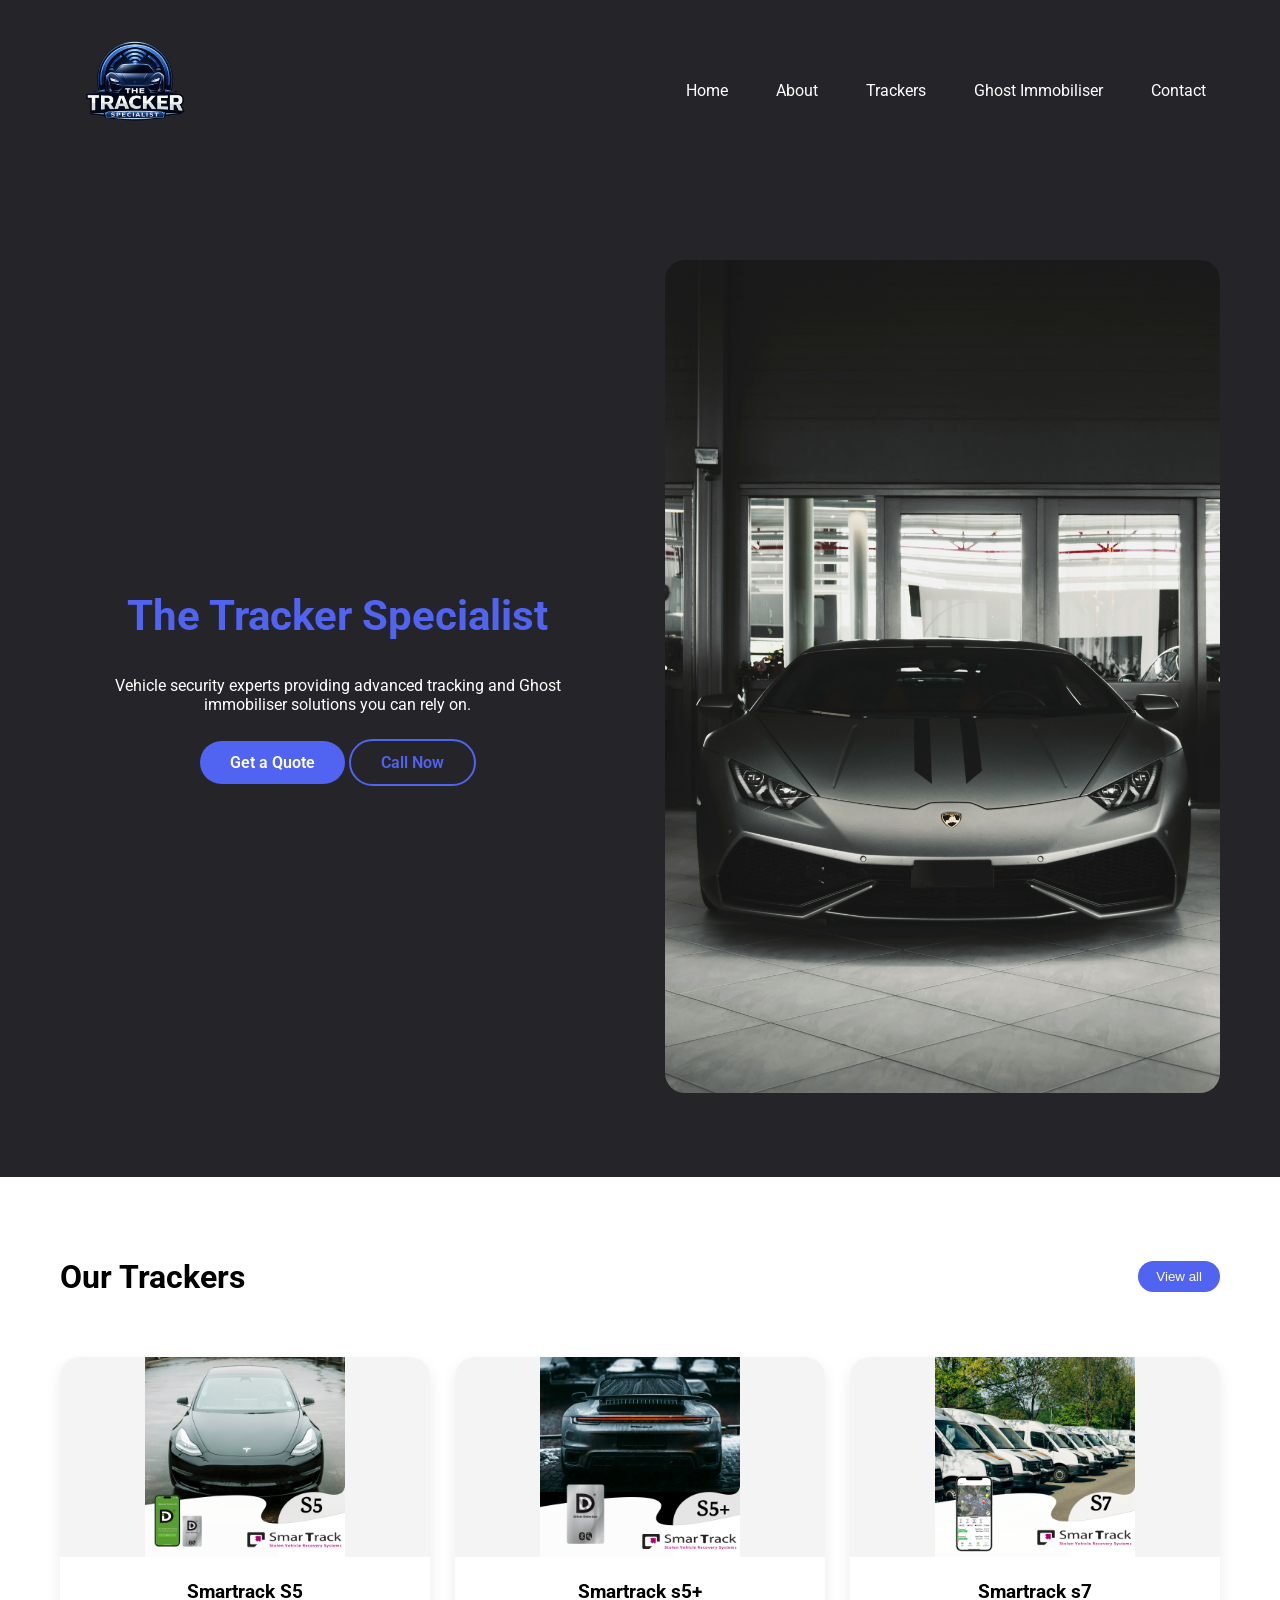
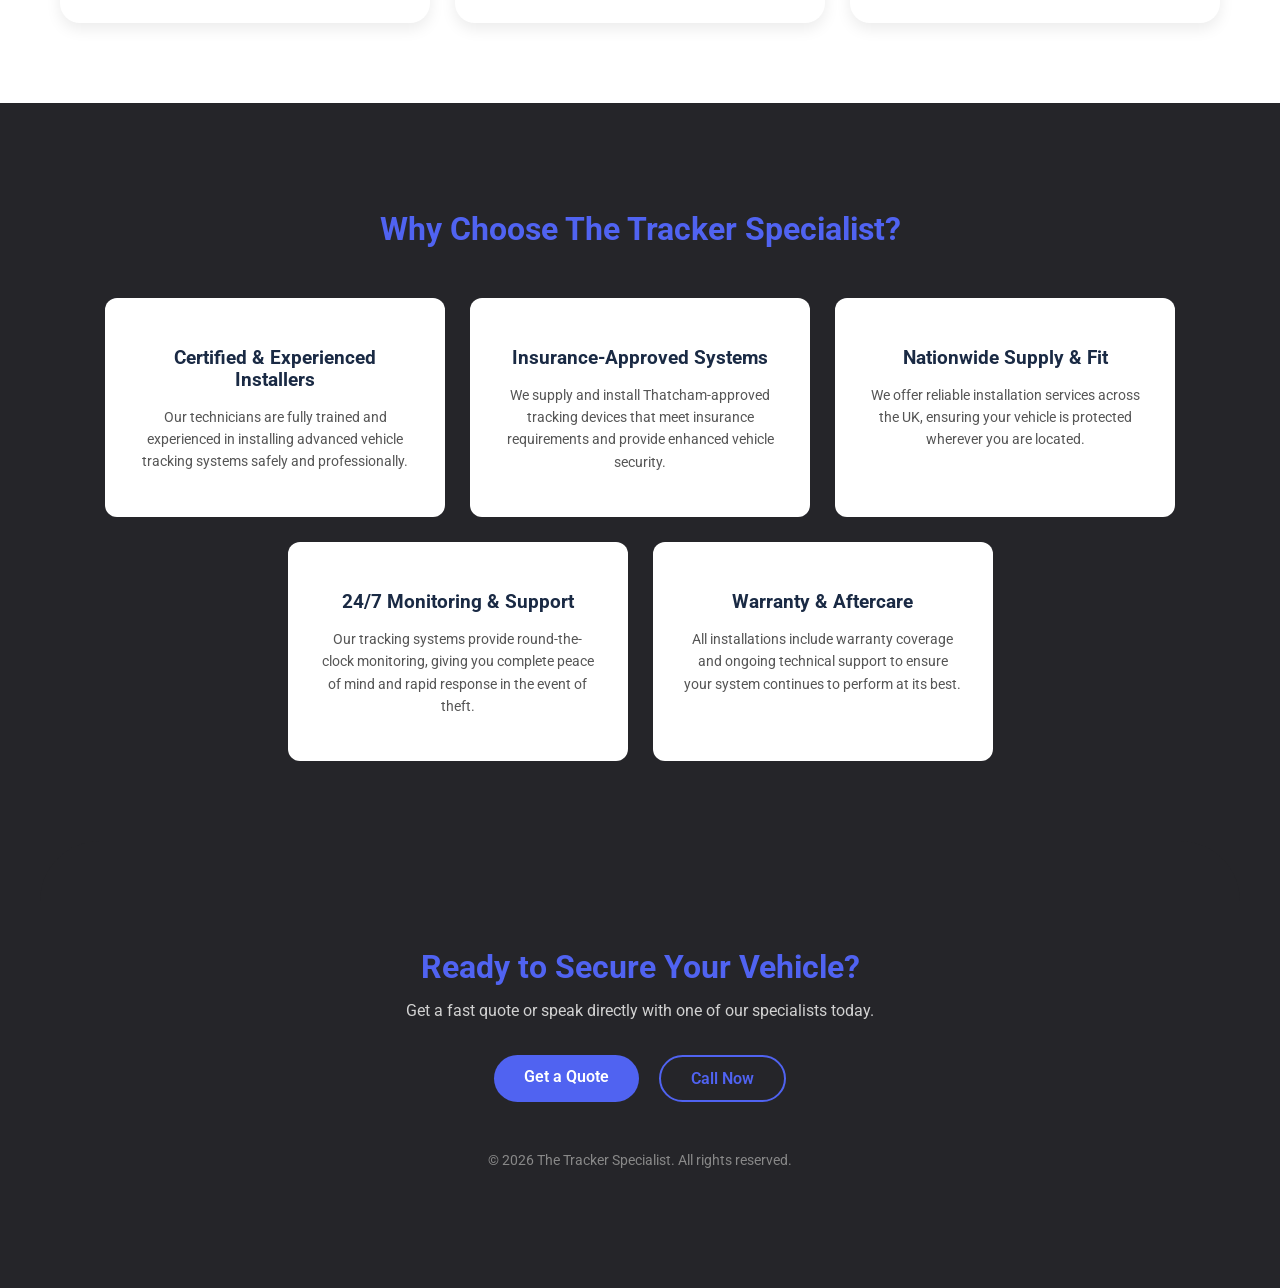
<file: index.html>
<!DOCTYPE html>
<html lang="en">

<head>
    <meta charset="UTF-8">
    <meta name="viewport" content="width=device-width, initial-scale=1.0">
    <title>TheTrackerSpecialist</title>
    <link rel="stylesheet" href="style.css">

<!-- display flex = horizontal view-->
<!-- sapce between = adds space between logo and tect-->
<!--border: 4px black solid;-->
<link rel="preconnect" href="https://fonts.googleapis.com">
<link rel="preconnect" href="https://fonts.gstatic.com" crossorigin>
<link href="https://fonts.googleapis.com/css2?family=Roboto:ital,wght@0,100..900;1,100..900&display=swap"
    rel="stylesheet">
</head>



<body>
    <!-- header-->
    <div class="header">
        <img class="logo" src="images/logo.PNG" alt="">
        <div class="header-links">
        <a href="index.html">Home</a>
        <a href="about.html">About</a>
        <a href="trackers.html">Trackers</a>
        <a href="ghost.html">Ghost Immobiliser</a>
        <a href="contact.html">Contact</a>
    </div>
        


   </div>

    <!-- Landing page-->
    <section class="landing-page">
        <div class="landing-page-text">
            <h1>The Tracker Specialist</h1>
            <p>Vehicle security experts providing advanced tracking
                and Ghost immobiliser solutions you can rely on.</p>
            <div class="landing-page-call">
                <div class="landing-buttons">
                    <a href="contact.html" class="landing-btn primary">Get a Quote</a>
                    <a href="tel:07123456789" class="landing-btn secondary">Call Now</a>
                </div>
            </div>
        </div>

        <div class="landing-page-image">
            <img src="images/lambogini.jpg" alt="">
        </div>
    </section>



    <!-- Tracker page-->


    </div>
    <div class="tracker-container">
        <span></span>
        <div class="tracker-header">
            <h1>Our Trackers</h1>
            <button>View all </button>
        </div>


    </div>
    <!-- tracker cards-->

    <div class="cards">
        <div class="tracker-card">
            <img src="images/s5.PNG" alt="">
            <h3>Smartrack S5</h3>
        </div>
        <div class="tracker-card">
            <img src="images/5s.PNG" alt="">
            <h3>Smartrack s5+</h3>
        </div>
        <div class="tracker-card">
            <img src="images/s7.PNG" alt="">
            <h3>Smartrack s7</h3>
        </div>


    </div>

    <div class="why-choose-us">
        <div class="container">
            <h2>Why Choose The Tracker Specialist?</h2>
            <div class="features">

                <div class="feature-box">
                    <h3>Certified & Experienced Installers</h3>
                    <p>Our technicians are fully trained and experienced in installing advanced vehicle tracking systems
                        safely and professionally.</p>
                </div>

                <div class="feature-box">
                    <h3>Insurance-Approved Systems</h3>
                    <p>We supply and install Thatcham-approved tracking devices that meet insurance requirements and
                        provide enhanced vehicle security.</p>
                </div>

                <div class="feature-box">
                    <h3>Nationwide Supply & Fit</h3>
                    <p>We offer reliable installation services across the UK, ensuring your vehicle is protected
                        wherever you are located.</p>
                </div>

                <div class="feature-box">
                    <h3>24/7 Monitoring & Support</h3>
                    <p>Our tracking systems provide round-the-clock monitoring, giving you complete peace of mind and
                        rapid response in the event of theft.</p>
                </div>

                <div class="feature-box">
                    <h3>Warranty & Aftercare</h3>
                    <p>All installations include warranty coverage and ongoing technical support to ensure your system
                        continues to perform at its best.</p>
                </div>

            </div>
        </div>
        <!-- footer-->
        <footer class="footer">
            <div class="footer-cta">
                <h2>Ready to Secure Your Vehicle?</h2>
                <p>Get a fast quote or speak directly with one of our specialists today.</p>

                <div class="footer-buttons">
                    <a href="contact.html" class="footer-btn primary">Get a Quote</a>
                    <a href="tel:07123456789" class="footer-btn secondary">Call Now</a>
                </div>
            </div>

            <div class="footer-bottom">
                © 2026 The Tracker Specialist. All rights reserved.
            </div>
        </footer>

</body>

</html>
</file>
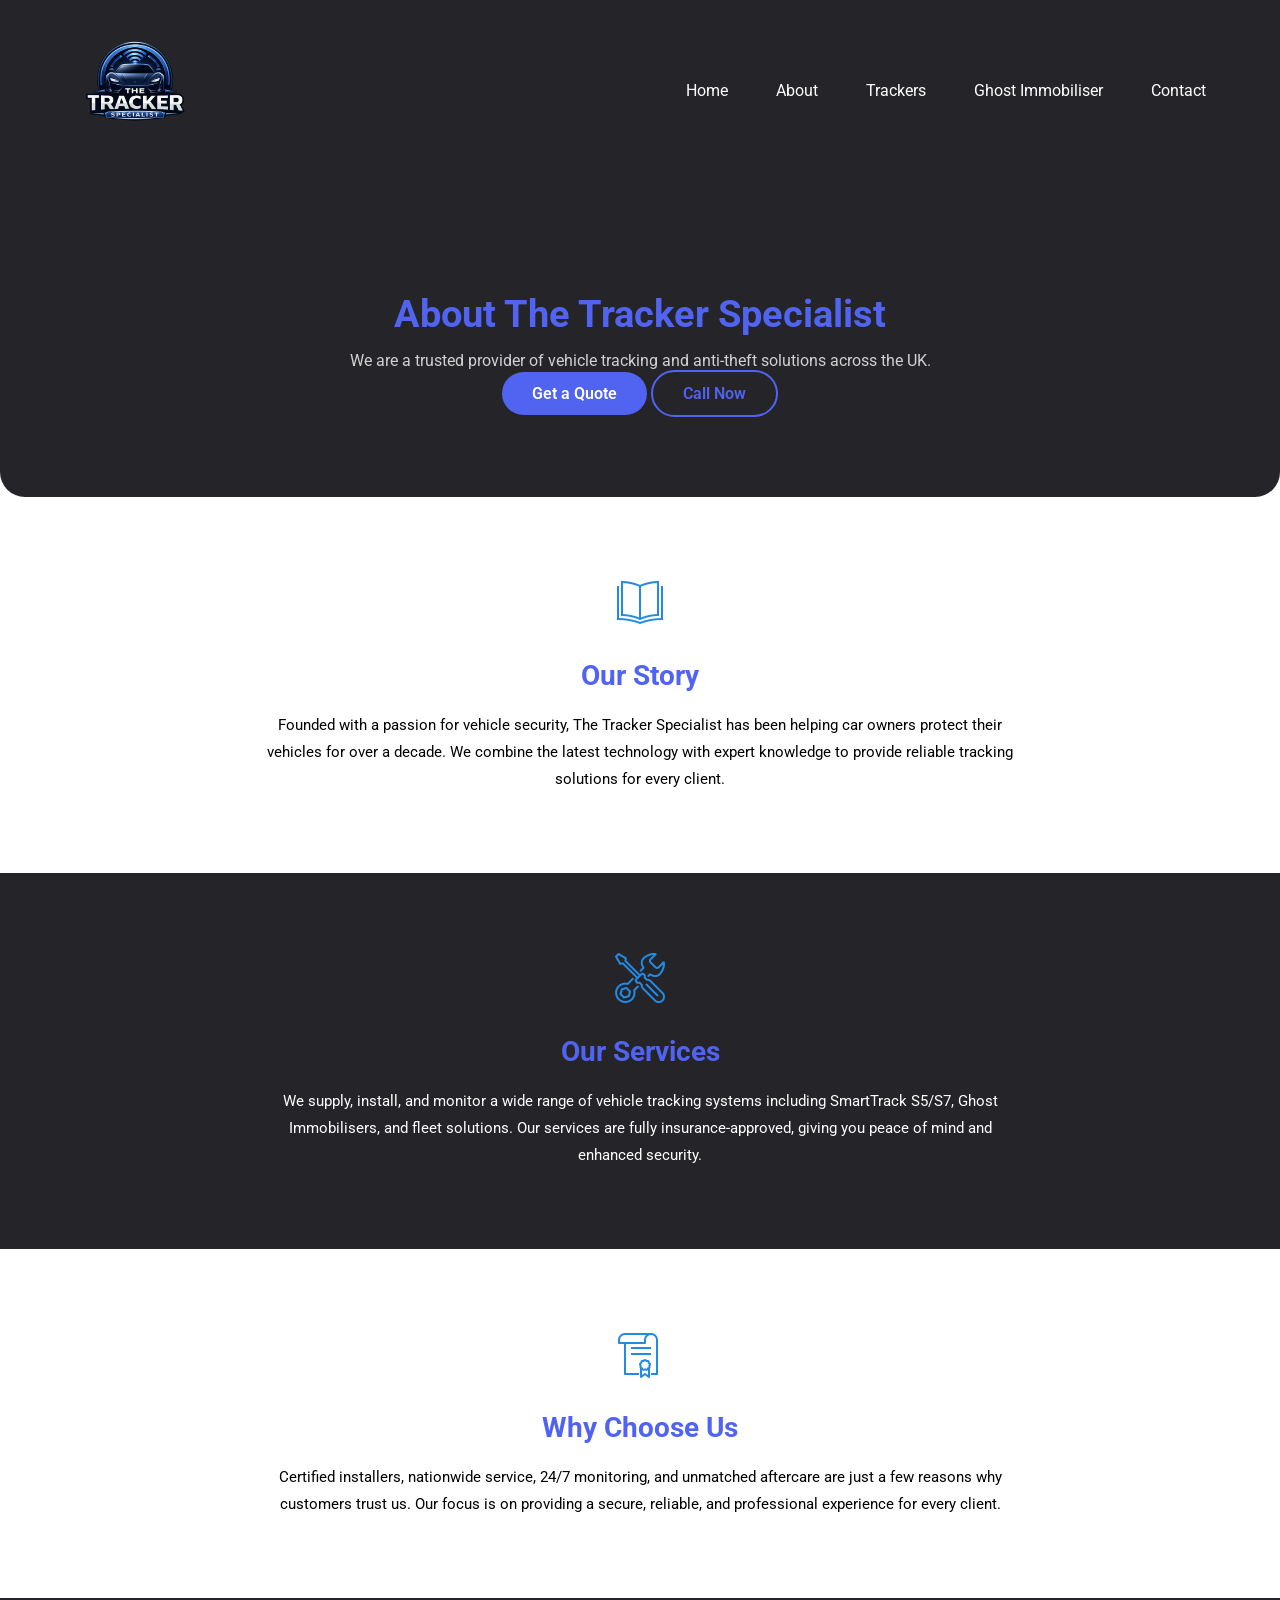
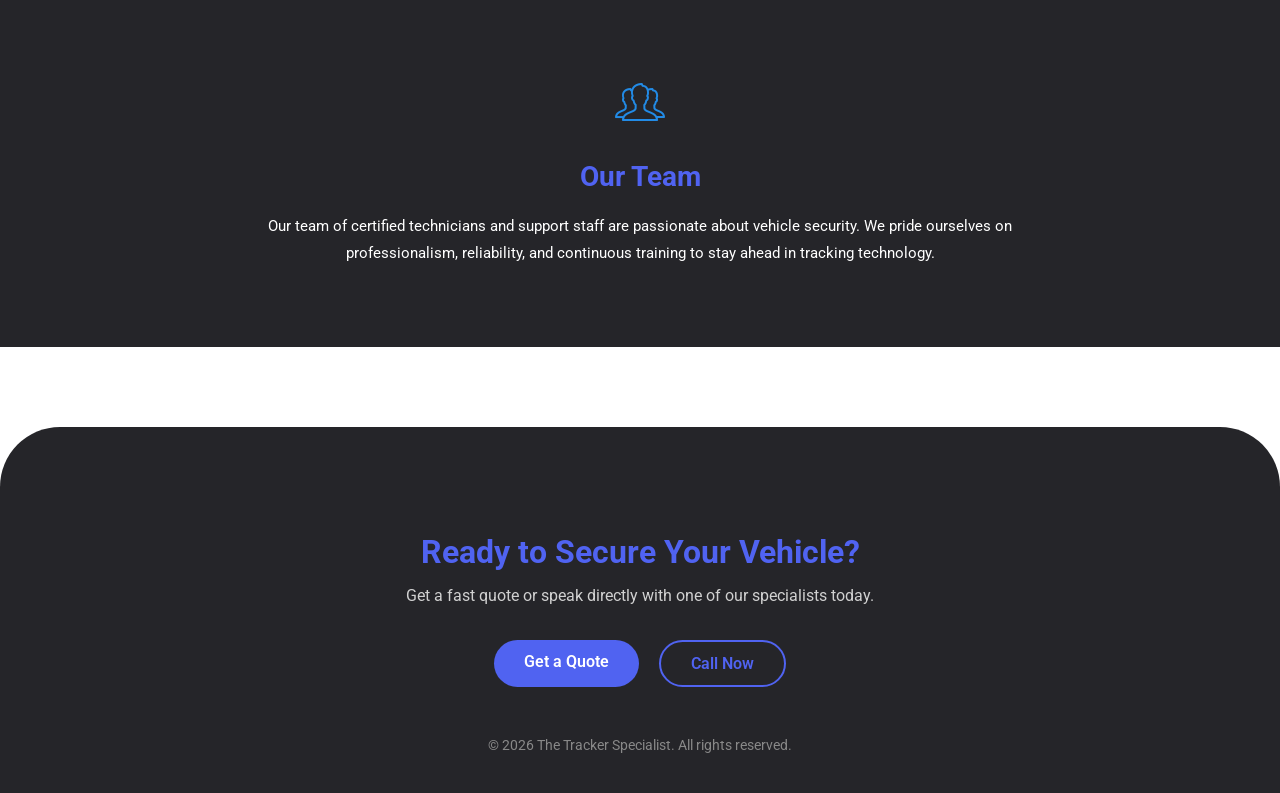
<file: about.html>
<!DOCTYPE html>
<html lang="en">

<head>
    <meta charset="UTF-8">
    <meta name="viewport" content="width=device-width, initial-scale=1.0">
    <title>About Us - The Tracker Specialist</title>
    <link rel="stylesheet" href="style.css">
    <link rel="preconnect" href="https://fonts.googleapis.com">
    <link rel="preconnect" href="https://fonts.gstatic.com" crossorigin>
    <link href="https://fonts.googleapis.com/css2?family=Roboto:wght@300;400;700&display=swap" rel="stylesheet">
</head>

<body>

    <!-- Header -->
    <header class="header">
        <img class="logo" src="images/logo.PNG" alt="The Tracker Specialist Logo">
        <nav class="header-links">
            <a href="index.html">Home</a>
            <a href="about.html" class="active">About</a>
            <a href="trackers.html">Trackers</a>
            <a href="ghost.html">Ghost Immobiliser</a>
            <a href="contact.html" class="active">Contact</a>
        </nav>
    </header>

    <!-- Page Hero -->
    <section class="page-hero">
        <h2>About The Tracker Specialist</h2>
        <p>We are a trusted provider of vehicle tracking and anti-theft solutions across the UK.</p>
        <div class="landing-page-call">
            <div class="landing-buttons">
                <a href="contact.html" class="landing-btn primary">Get a Quote</a>
                <a href="tel:07123456789" class="landing-btn secondary">Call Now</a>
            </div>
        </div>
    </section>

    <!-- Section 1: Our Story (Dark Background) -->
    <section class="about-section">
        <div class="container flex-section">

            <div class="about-text">
                <img src="images/story.png" alt="">
                <h3>Our Story</h3>
                <p>Founded with a passion for vehicle security, The Tracker Specialist has been helping car owners
                    protect their vehicles for over a decade. We combine the latest technology with expert knowledge to
                    provide reliable tracking solutions for every client.</p>
            </div>
        </div>
    </section>

    <!-- Section 2: Our Services (Light Background) -->
    <section class="about-section alt-bg">
        <div class="container flex-section">
            <div class="about-text">
                <img src="images/tools.png" alt="">
                <h3>Our Services</h3>
                <p>We supply, install, and monitor a wide range of vehicle tracking systems including SmartTrack S5/S7,
                    Ghost Immobilisers, and fleet solutions. Our services are fully insurance-approved, giving you peace
                    of mind and enhanced security.</p>
            </div>

        </div>
    </section>

    <!-- Section 3: Why Choose Us (Dark Background) -->
    <section class="about-section">
        <div class="container flex-section">

            <div class="about-text">
                <img src="images/certified.png" alt="">
                <h3>Why Choose Us</h3>
                <p>Certified installers, nationwide service, 24/7 monitoring, and unmatched aftercare are just a few
                    reasons why customers trust us. Our focus is on providing a secure, reliable, and professional
                    experience for every client.</p>
            </div>
        </div>
    </section>

    <!-- Section 4: Our Team (Light Background) -->
    <section class="about-section alt-bg">
        <div class="container flex-section">
            <div class="about-text">
                <img src="images/team.png" alt="">
                <h3>Our Team</h3>
                <p>Our team of certified technicians and support staff are passionate about vehicle security. We pride
                    ourselves on professionalism, reliability, and continuous training to stay ahead in tracking
                    technology.</p>
            </div>

        </div>
    </section>

    <!-- Footer -->
    <footer class="footer">
        <div class="footer-cta">
            <h2>Ready to Secure Your Vehicle?</h2>
            <p>Get a fast quote or speak directly with one of our specialists today.</p>

            <div class="footer-buttons">
                <a href="contact.html" class="footer-btn primary">Get a Quote</a>
                <a href="tel:07123456789" class="footer-btn secondary">Call Now</a>
            </div>
        </div>

        <div class="footer-bottom">
            © 2026 The Tracker Specialist. All rights reserved.
        </div>
    </footer>

</body>

</html>
</file>
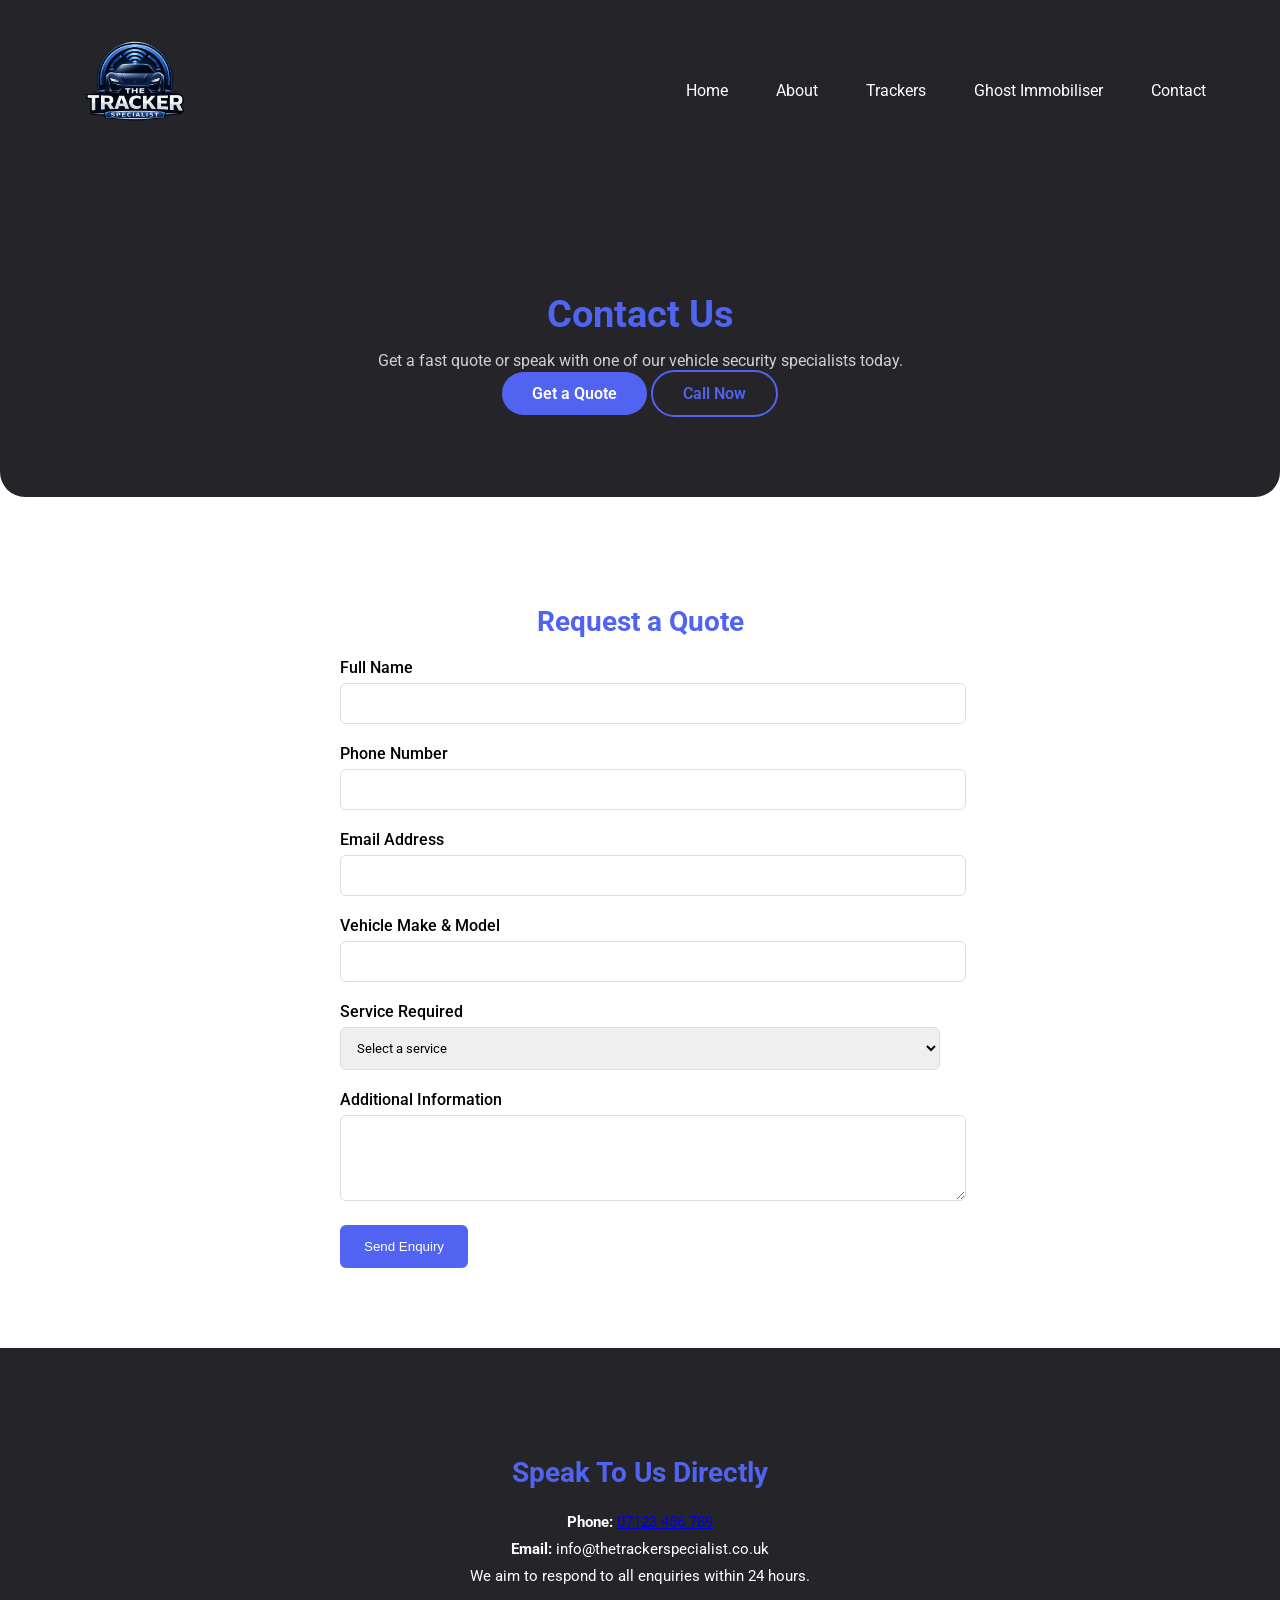
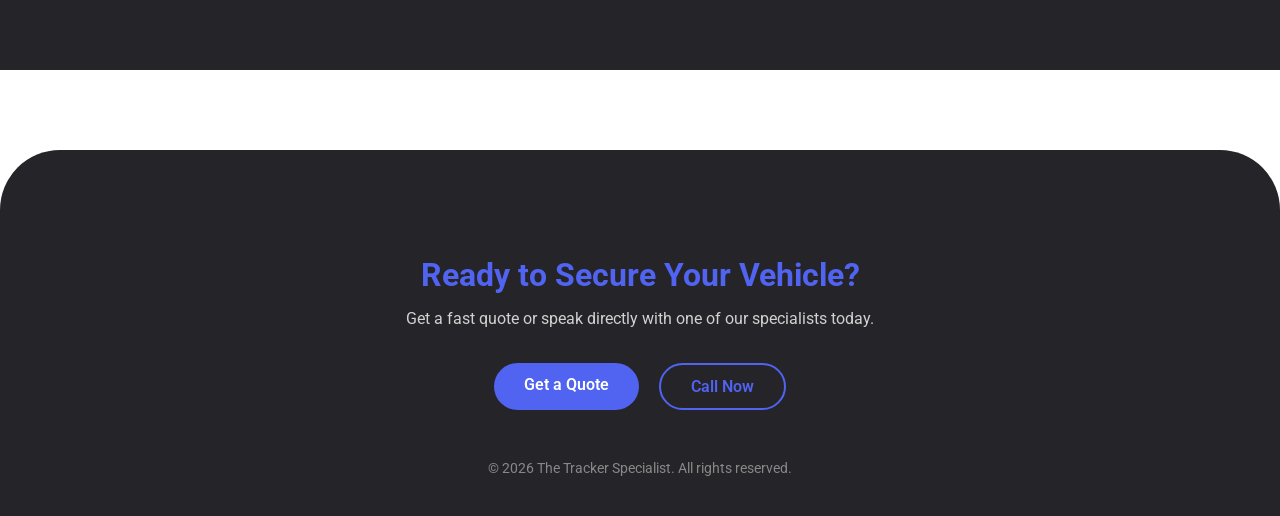
<file: contact.html>
<!DOCTYPE html>
<html lang="en">

<head>
    <meta charset="UTF-8">
    <title>Contact Us - The Tracker Specialist</title>
    <meta name="viewport" content="width=device-width, initial-scale=1.0">
    <link rel="stylesheet" href="style.css">
    <link rel="preconnect" href="https://fonts.googleapis.com">
    <link rel="preconnect" href="https://fonts.gstatic.com" crossorigin>
    <link href="https://fonts.googleapis.com/css2?family=Roboto:wght@300;400;700&display=swap" rel="stylesheet">
</head>

<body>

    <!-- Header -->
    <header class="header">
        <img class="logo" src="images/logo.PNG" alt="The Tracker Specialist Logo">
        <nav class="header-links">
            <a href="index.html">Home</a>
            <a href="about.html">About</a>
            <a href="trackers.html">Trackers</a>
            <a href="ghost.html">Ghost Immobiliser</a>
            <a href="contact.html" class="active">Contact</a>
        </nav>
    </header>

    <!-- Hero Section -->
    <section class="page-hero">
        <h2>Contact Us</h2>
        <p>Get a fast quote or speak with one of our vehicle security specialists today.</p>
        <div class="landing-page-call">
            <div class="landing-buttons">
                <a href="contact.html" class="landing-btn primary">Get a Quote</a>
                <a href="tel:07123456789" class="landing-btn secondary">Call Now</a>
            </div>
        </div>
    </section>

    <!-- Contact Section -->
    <section class="about-section">
        <div class="container single-column">

            <h3>Request a Quote</h3>

            <form class="contact-form" action="#" method="post">

                <div class="form-group">
                    <label for="name">Full Name</label>
                    <input type="text" id="name" name="name" required>
                </div>

                <div class="form-group">
                    <label for="phone">Phone Number</label>
                    <input type="tel" id="phone" name="phone" required>
                </div>

                <div class="form-group">
                    <label for="email">Email Address</label>
                    <input type="email" id="email" name="email">
                </div>

                <div class="form-group">
                    <label for="vehicle">Vehicle Make & Model</label>
                    <input type="text" id="vehicle" name="vehicle">
                </div>

                <div class="form-group">
                    <label for="service">Service Required</label>
                    <select id="service" name="service">
                        <option value="">Select a service</option>
                        <option value="tracker">Vehicle Tracker</option>
                        <option value="ghost">Ghost Immobiliser</option>
                        <option value="both">Tracker & Ghost</option>
                    </select>
                </div>

                <div class="form-group">
                    <label for="message">Additional Information</label>
                    <textarea id="message" name="message" rows="4"></textarea>
                </div>

                <button type="submit" class="primary-btn">Send Enquiry</button>

            </form>
        </div>
    </section>

    <!-- Direct Contact Section -->
    <section class="about-section alt-bg">
        <div class="container single-column">
            <h3>Speak To Us Directly</h3>
            <p><strong>Phone:</strong> <a href="tel:07123456789">07123 456 789</a></p>
            <p><strong>Email:</strong> info@thetrackerspecialist.co.uk</p>
            <p>We aim to respond to all enquiries within 24 hours.</p>
        </div>
    </section>

    <!-- Footer -->
    <footer class="footer">
        <div class="footer-cta">
            <h2>Ready to Secure Your Vehicle?</h2>
            <p>Get a fast quote or speak directly with one of our specialists today.</p>

            <div class="footer-buttons">
                <a href="contact.html" class="footer-btn primary">Get a Quote</a>
                <a href="tel:07123456789" class="footer-btn secondary">Call Now</a>
            </div>
        </div>

        <div class="footer-bottom">
            © 2026 The Tracker Specialist. All rights reserved.
        </div>
    </footer>

</body>

</html>
</file>
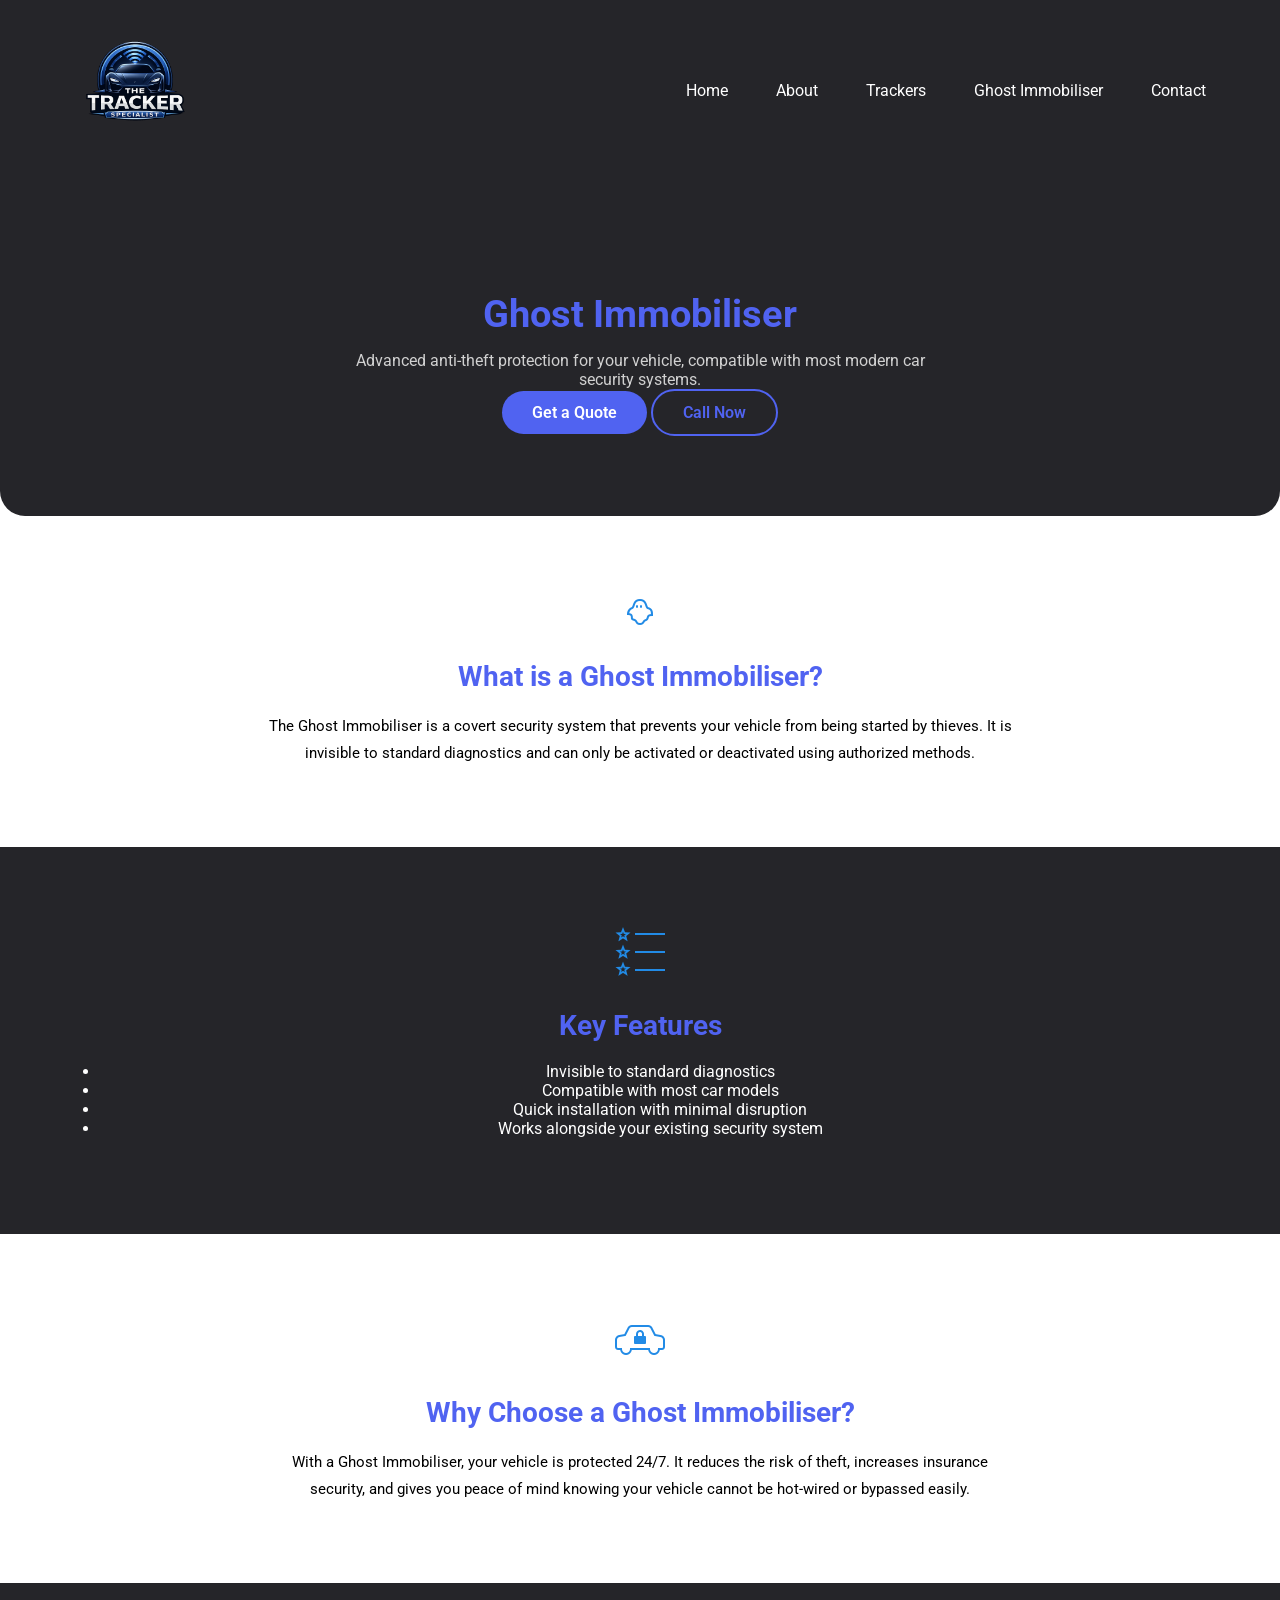
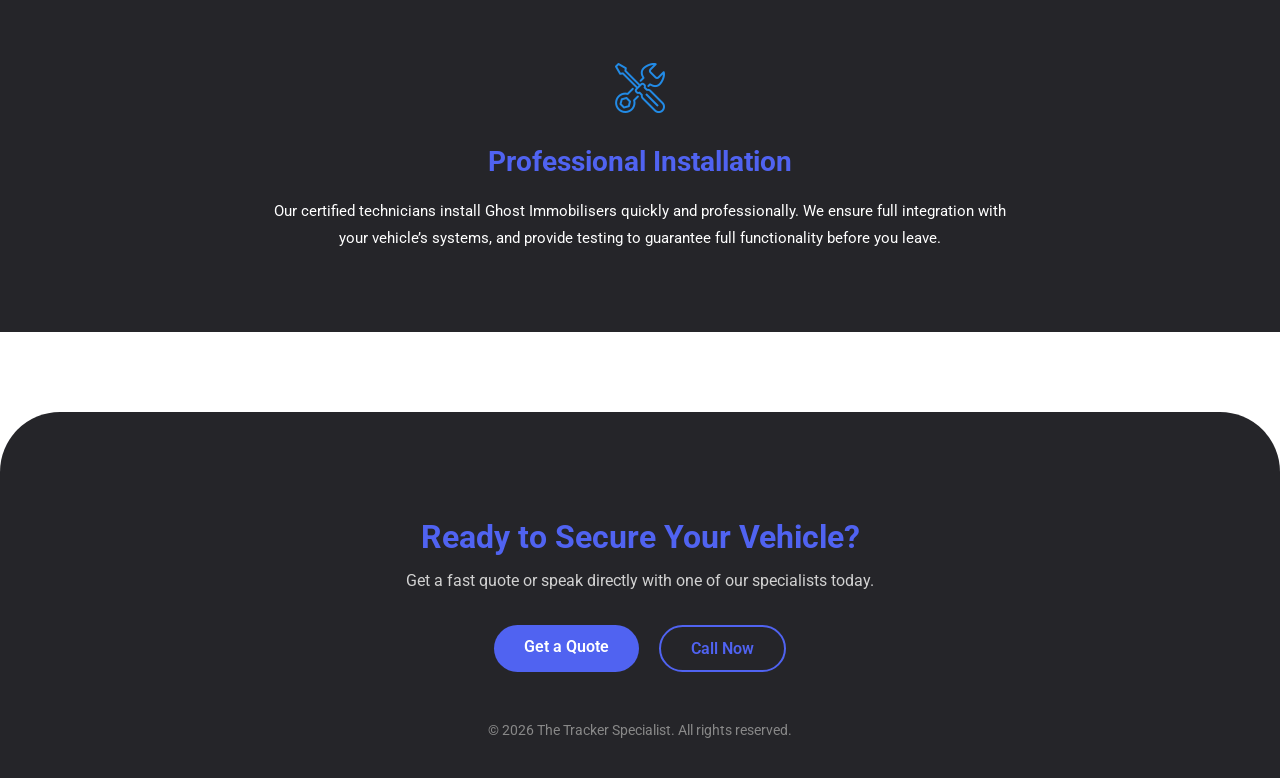
<file: ghost.html>
<!DOCTYPE html>
<html lang="en">

<head>
    <meta charset="UTF-8">
    <meta name="viewport" content="width=device-width, initial-scale=1.0">
    <title>About Us - The Tracker Specialist</title>
    <link rel="stylesheet" href="style.css">
    <link rel="preconnect" href="https://fonts.googleapis.com">
    <link rel="preconnect" href="https://fonts.gstatic.com" crossorigin>
    <link href="https://fonts.googleapis.com/css2?family=Roboto:wght@300;400;700&display=swap" rel="stylesheet">
</head>

<body>

    <!-- Header -->
    <header class="header">
        <img class="logo" src="images/logo.PNG" alt="The Tracker Specialist Logo">
        <nav class="header-links">
            <a href="index.html">Home</a>
            <a href="about.html" class="active">About</a>
            <a href="trackers.html">Trackers</a>
            <a href="ghost.html">Ghost Immobiliser</a>
            <a href="contact.html" class="active">Contact</a>
        </nav>

    </header>
    <section class="page-hero">
        <div class="landing-page-text"></div>
        <h2>Ghost Immobiliser</h2>
        <p>Advanced anti-theft protection for your vehicle, compatible with most modern car security systems.</p>
        <div class="landing-page-call">
            <div class="landing-buttons">
                <a href="contact.html" class="landing-btn primary">Get a Quote</a>
                <a href="tel:07123456789" class="landing-btn secondary">Call Now</a>
            </div>
        </div>

    </section>

    <!-- Section 1: Overview (Dark Background) -->
    <section class="about-section">
        <div class="container single-column">
            <img src="images/ghost.png" alt="Security Icon" class="section-icon">
            <h3>What is a Ghost Immobiliser?</h3>
            <p>The Ghost Immobiliser is a covert security system that prevents your vehicle from being started by
                thieves.
                It is invisible to standard diagnostics and can only be activated or deactivated using authorized
                methods.</p>
        </div>
    </section>

    <!-- Section 2: Features (Light Background) -->
    <section class="about-section alt-bg">
        <div class="container single-column">
            <img src="images/features.png" alt="Features Icon" class="section-icon">
            <h3>Key Features</h3>
            <ul class="key-features">
                <li>Invisible to standard diagnostics</li>
                <li>Compatible with most car models</li>
                <li>Quick installation with minimal disruption</li>
                <li>Works alongside your existing security system</li>
            </ul>
        </div>
    </section>

    <!-- Section 3: Benefits (Dark Background) -->
    <section class="about-section">
        <div class="container single-column">
            <img src="images/carlock.png" alt="" class="section-icon">
            <h3>Why Choose a Ghost Immobiliser?</h3>
            <p>With a Ghost Immobiliser, your vehicle is protected 24/7. It reduces the risk of theft, increases
                insurance security,
                and gives you peace of mind knowing your vehicle cannot be hot-wired or bypassed easily.</p>
        </div>
    </section>

    <!-- Section 4: Installation (Light Background) -->
    <section class="about-section alt-bg">
        <div class="container single-column">
            <img src="images/tools.png" alt="Installation Icon" class="section-icon">
            <h3>Professional Installation</h3>
            <p>Our certified technicians install Ghost Immobilisers quickly and professionally. We ensure full
                integration with
                your vehicle’s systems, and provide testing to guarantee full functionality before you leave.</p>
        </div>
    </section>

    <!-- Footer -->
    <footer class="footer">
        <div class="footer-cta">
            <h2>Ready to Secure Your Vehicle?</h2>
            <p>Get a fast quote or speak directly with one of our specialists today.</p>

            <div class="footer-buttons">
                <a href="contact.html" class="footer-btn primary">Get a Quote</a>
                <a href="tel:07123456789" class="footer-btn secondary">Call Now</a>
            </div>
        </div>

        <div class="footer-bottom">
            © 2026 The Tracker Specialist. All rights reserved.
        </div>
    </footer>

</body>

</html>


</body>

</html>
</file>
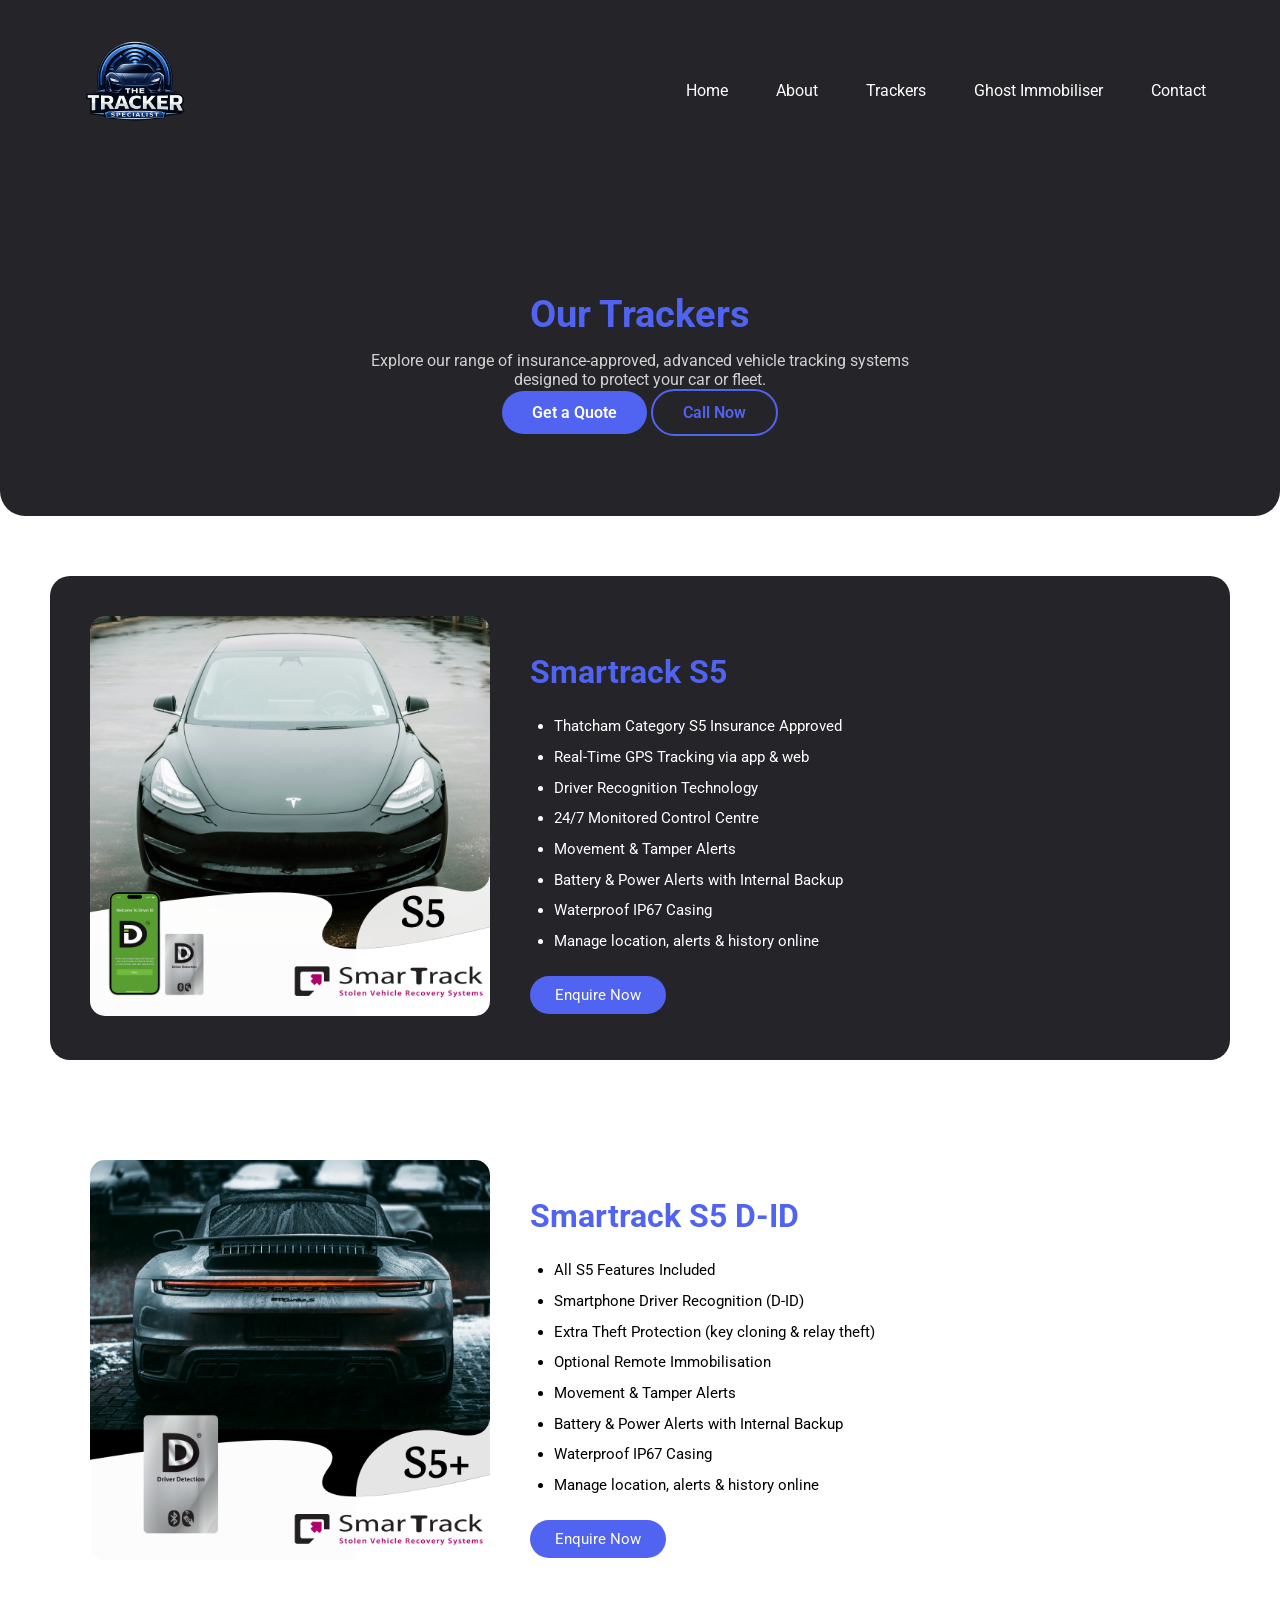
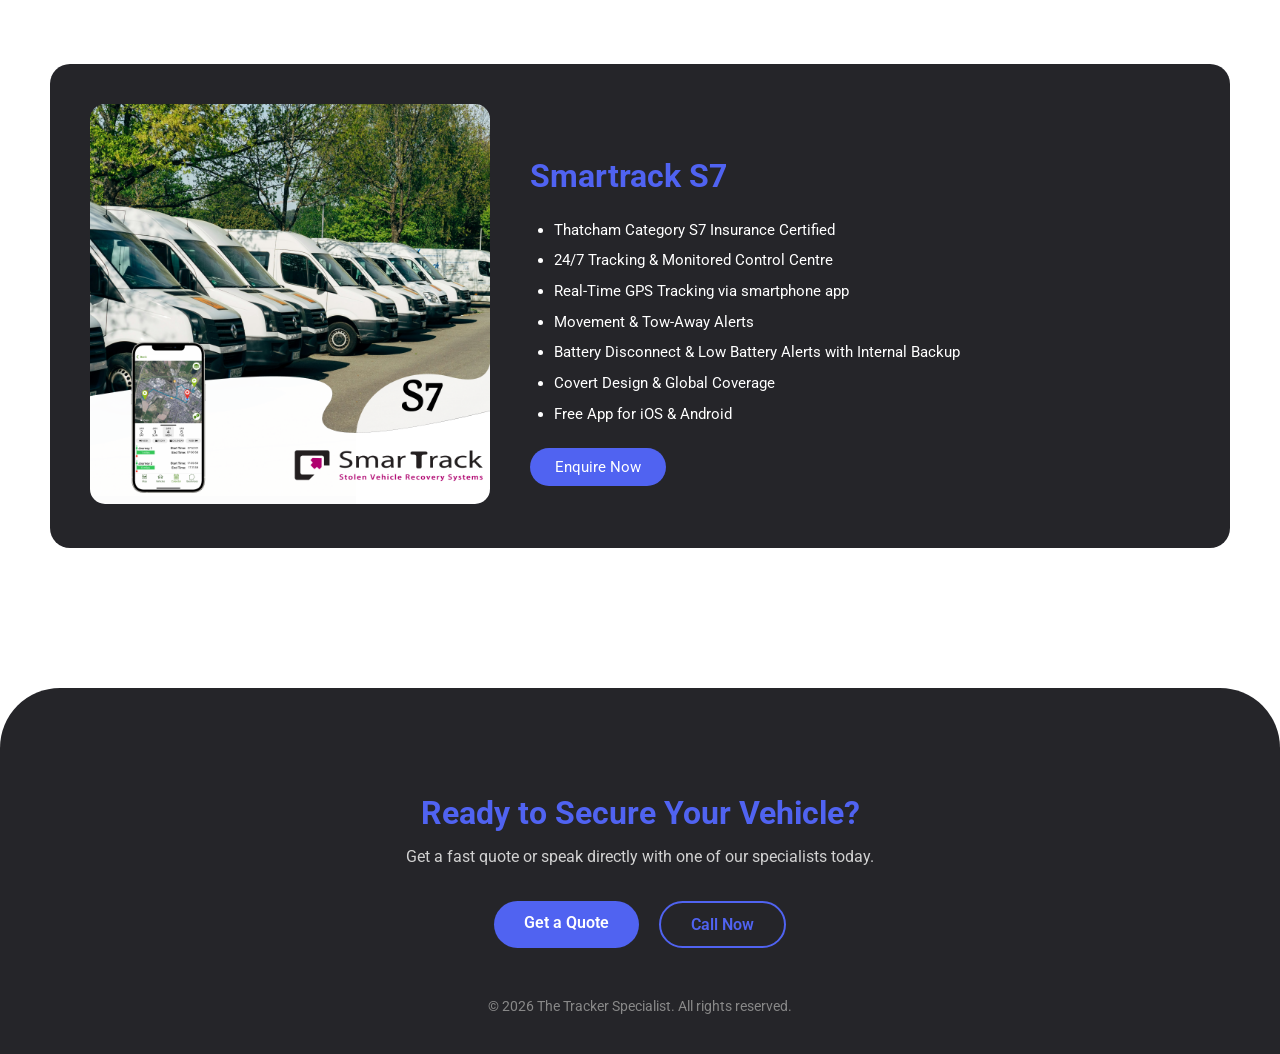
<file: trackers.html>
<!DOCTYPE html>
<html lang="en">

<head>
    <meta charset="UTF-8">
    <meta name="viewport" content="width=device-width, initial-scale=1.0">
    <title>Trackers - The Tracker Specialist</title>
    <link rel="stylesheet" href="style.css">

    <!-- Google Fonts -->
    <link rel="preconnect" href="https://fonts.googleapis.com">
    <link rel="preconnect" href="https://fonts.gstatic.com" crossorigin>
    <link href="https://fonts.googleapis.com/css2?family=Roboto:wght@300;400;700&display=swap" rel="stylesheet">
</head>

<body>

    <!-- Header -->
    <header class="header">
        <img class="logo" src="images/logo.PNG" alt="The Tracker Specialist Logo">
        <nav class="header-links">
            <a href="index.html">Home</a>
            <a href="about.html">About</a>
            <a href="trackers.html" class="active">Trackers</a>
            <a href="ghost.html">Ghost Immobiliser</a>
            <a href="contact.html" class="active">Contact</a>
        </nav>
    </header>

    <!-- Page Hero -->
    <section class="page-hero">
        <h2>Our Trackers</h2>
        <p>Explore our range of insurance-approved, advanced vehicle tracking systems designed to protect your car or
            fleet.</p>
        <div class="landing-page-call">
            <div class="landing-buttons">
                <a href="contact.html" class="landing-btn primary">Get a Quote</a>
                <a href="tel:07123456789" class="landing-btn secondary">Call Now</a>
            </div>
        </div>
    </section>

    <!-- Tracker Premium Layout -->
    <section class="tracker-section">

        <!-- Smartrack S5 -->
        <div class="tracker-item">
            <div class="tracker-image">
                <img src="images/s5.PNG" alt="Smartrack S5">
            </div>
            <div class="tracker-text">
                <h3>Smartrack S5</h3>
                <ul class="tracker-features">
                    <li>Thatcham Category S5 Insurance Approved</li>
                    <li>Real-Time GPS Tracking via app & web</li>
                    <li>Driver Recognition Technology</li>
                    <li>24/7 Monitored Control Centre</li>
                    <li>Movement & Tamper Alerts</li>
                    <li>Battery & Power Alerts with Internal Backup</li>
                    <li>Waterproof IP67 Casing</li>
                    <li>Manage location, alerts & history online</li>
                </ul>
                <a href="contact.html" class="learn-btn">Enquire Now</a>
            </div>
        </div>

        <!-- Smartrack S5 D-ID -->
        <div class="tracker-item alt-bg">
            <div class="tracker-image">
                <img src="images/5s.PNG" alt="Smartrack S5 D-ID">
            </div>
            <div class="tracker-text">
                <h3>Smartrack S5 D-ID</h3>
                <ul class="tracker-features">
                    <li>All S5 Features Included</li>
                    <li>Smartphone Driver Recognition (D-ID)</li>
                    <li>Extra Theft Protection (key cloning & relay theft)</li>
                    <li>Optional Remote Immobilisation</li>
                    <li>Movement & Tamper Alerts</li>
                    <li>Battery & Power Alerts with Internal Backup</li>
                    <li>Waterproof IP67 Casing</li>
                    <li>Manage location, alerts & history online</li>
                </ul>
                <a href="contact.html" class="learn-btn">Enquire Now</a>
            </div>
        </div>

        <!-- Smartrack S7 -->
        <div class="tracker-item">
            <div class="tracker-image">
                <img src="images/s7.PNG" alt="Smartrack S7">
            </div>
            <div class="tracker-text">
                <h3>Smartrack S7</h3>
                <ul class="tracker-features">
                    <li>Thatcham Category S7 Insurance Certified</li>
                    <li>24/7 Tracking & Monitored Control Centre</li>
                    <li>Real-Time GPS Tracking via smartphone app</li>
                    <li>Movement & Tow-Away Alerts</li>
                    <li>Battery Disconnect & Low Battery Alerts with Internal Backup</li>
                    <li>Covert Design & Global Coverage</li>
                    <li>Free App for iOS & Android</li>
                </ul>
                <a href="contact.html" class="learn-btn">Enquire Now</a>
            </div>
        </div>

    </section>

    <!-- Footer -->
    <footer class="footer">
        <div class="footer-cta">
            <h2>Ready to Secure Your Vehicle?</h2>
            <p>Get a fast quote or speak directly with one of our specialists today.</p>

            <div class="footer-buttons">
                <a href="contact.html" class="footer-btn primary">Get a Quote</a>
                <a href="tel:07123456789" class="footer-btn secondary">Call Now</a>
            </div>
        </div>

        <div class="footer-bottom">
            © 2026 The Tracker Specialist. All rights reserved.
        </div>
    </footer>

</body>

</html>
</file>
<file: style.css>
body {
    margin: 0;
    font-family: "Roboto", sans-serif;
    background-color: #ffffff;
}

/* ---------------- HEADER ---------------- */

.header {
    background-color: #252529;
    padding: 15px 60px;
    display: flex;
    justify-content: space-between;
    align-items: center;
}

.logo {
    width: 150px;
}

.header-links {
    display: flex;
    align-items: center;
    gap: 20px;
}

.header-links a {
    color: white;
    text-decoration: none;
    padding: 8px 14px;
    border-radius: 30px;
    transition: 0.3s;
}

.header-links a:hover {
   color: rgb(80, 99, 241);

}

.header-links button {
    background-color: #5063f1;
    padding: 8px 18px;
    border-radius: 30px;
    border: none;
    color: white;
    cursor: pointer;
    transition: 0.3s;
}



/* ---------------- LANDING ---------------- */

.landing-page {
    background-color: #252529;
    color: white;
    display: flex;
    justify-content: space-between;
    align-items: center;
    padding: 80px 60px;
    gap: 50px;
}

.landing-page-text,
.landing-page-image {
    flex: 1;
}

.landing-page-text {
    flex: 1;
    display: flex;
    flex-direction: column;
    justify-content: center;
    /* vertically centers */
    align-items: center;
    /* horizontally centers */
    text-align: center;
    /* centers text */
}

.landing-page-text h1 {
    font-size: 42px;
    margin: 20px 0;
    color: #5063f1;
}

.landing-page-text p {
    max-width: 500px;
    margin-bottom: 25px;
}



.landing-page-image img {
    width: 100%;
    border-radius: 20px;
}

.landing-btn {
    padding: 12px 30px;
    border-radius: 50px;
    text-decoration: none;
    font-weight: 600;
    transition: 0.3s ease;
    display: inline-block;
}

.landing-btn.primary {
    background-color: #5063f1;
    color: white;
}

.landing-btn.primary:hover {
    background-color: #f1de50;
    color: #5063f1;
}

.landing-btn.secondary {
    border: 2px solid #5063f1;
    color: #5063f1;
}

.landing-btn.secondary:hover {
    background-color: #5063f1;
    color: white;
}

/* ---------------- TRACKER SECTION ---------------- */

.tracker-container {
    padding: 60px 60px 20px 60px;
}

.tracker-header {
    display: flex;
    justify-content: space-between;
    align-items: center;
}

.tracker-header button {
    background-color: rgb(80, 99, 241);
    padding: 8px 18px;
    border-radius: 50px;
    border: none;
    color: white;
    cursor: pointer;
}

/* ---------------- CARDS ---------------- */

.cards {
    display: flex;
    flex-wrap: wrap;
    gap: 25px;
    padding: 20px 60px 80px 60px;
}

.tracker-card {
    flex: 1 1 250px;
    background-color: white;
    border-radius: 20px;
    overflow: hidden;
    box-shadow: 0 6px 15px rgba(0, 0, 0, 0.08);
    transition: 0.3s;
}

.tracker-card:hover {
    transform: translateY(-5px);
}

.tracker-card img {
    width: 100%;
    height: 200px;
    object-fit: contain;
    background-color: #f4f4f4;
}

.tracker-card h3 {
    margin: 20px;
    text-align: center;
}

/* ---------------- WHY CHOOSE US ---------------- */

.why-choose-us {
    padding: 80px 40px;
    background-color: #252529;
    text-align: center;
}

.why-choose-us h2 {
    font-size: 32px;
    margin-bottom: 50px;
    color: rgb(80, 99, 241);
}

.features {
    display: flex;
    flex-wrap: wrap;
    justify-content: center;
    gap: 25px;
}

.feature-box {
    background-color: white;
    padding: 30px;
    width: 280px;
    border-radius: 12px;
    transition: 0.3s;
}

.feature-box:hover {
    transform: translateY(-8px);
}

.feature-box h3 {
    margin-bottom: 15px;
    color: #1a2a44;
}

.feature-box p {
    font-size: 14px;
    line-height: 1.6;
    color: #555;
}

/* ---------------- FOOTER ---------------- */

.footer {
    background-color: #252529;
    margin-top: 80px;
    padding: 80px 20px 40px;
    text-align: center;
    color: white;
    border-radius: 60px 60px 0 0;
}

.footer-cta h2 {
    font-size: 32px;
    color: #5063f1;
    margin-bottom: 15px;
}

.footer-cta p {
    max-width: 600px;
    margin: 0 auto 35px;
    color: #d1d1d1;
    font-size: 16px;
}

.footer-buttons {
    display: flex;
    justify-content: center;
    gap: 20px;
    flex-wrap: wrap;
}

/* Buttons */

.footer-btn {
    padding: 12px 30px;
    border-radius: 50px;
    text-decoration: none;
    font-weight: 600;
    transition: 0.3s ease;
    display: inline-block;
}

.footer-btn.primary {
    background-color: #5063f1;
    color: white;
}

.footer-btn.primary:hover {
    background-color: #f1de50;
    color: #5063f1;
}

.footer-btn.secondary {
    border: 2px solid #5063f1;
    color: #5063f1;
}

.footer-btn.secondary:hover {
    background-color: #5063f1;
    color: white;
}

.footer-bottom {
    margin-top: 50px;
    font-size: 14px;
    color: #888;
}

/* ---------------- RESPONSIVE ---------------- */

@media (max-width: 768px) {

    .header {
        flex-direction: column;
        gap: 20px;
    }

    .landing-page {
        flex-direction: column;
        text-align: center;
    }

    .landing-page-text {
        text-align: center;
    }

    .cards {
        padding: 20px;
    }

}

/* ---------------- ABOUT PAGE ---------------- */

.page-hero {
    background-color: #252529;
    color: white;
    padding: 80px 60px;
    text-align: center;
    border-radius: 0 0 25px 25px;
}

.page-hero h2 {
    font-size: 38px;
    margin-bottom: 15px;
    color: #5063f1;
}

.page-hero p {
    max-width: 600px;
    margin: auto;
    font-size: 16px;
    color: #d1d1d1;
}

/* About Sections */

.about-section {
    padding: 80px 60px;
    text-align: center;


}

.about-section h3 {
    font-size: 28px;
    margin-bottom: 20px;
    color: rgb(80, 99, 241);
}

.about-section p {
    max-width: 750px;
    margin: auto;
    line-height: 1.8;
    font-size: 15px;
    color: black;
}

/* Alternating background for visual separation */

.alt-bg {
    background-color: #252529;
}

.alt-bg p {
    max-width: 750px;
    margin: auto;
    line-height: 1.8;
    font-size: 15px;
    color: white;
}

/* Add subtle animation consistency */

.about-section {
    transition: 0.3s ease;
}

.about-section:hover {
    transform: translateY(-3px);
}

/* ---------------- TRACKER PAGE LAYOUT ---------------- */

.tracker-section {
    padding: 60px 50px;
    display: flex;
    flex-direction: column;
    gap: 60px;
}

.tracker-item {
    display: flex;
    align-items: center;
    justify-content: space-between;
    gap: 40px;
    background-color: #252529;
    padding: 40px;
    border-radius: 20px;
    color: white;
    transition: transform 0.3s ease;
}

.tracker-item:hover {
    transform: translateY(-5px);
}

.tracker-item.alt-bg {
    background-color: #ffffff;
    color: #000000;
}

.tracker-item.alt-bg p {

    color: #000000;
}



.tracker-image img {
    width: 400px;
    max-width: 100%;
    border-radius: 15px;
}

.tracker-text {
    flex: 1;
    display: flex;
    flex-direction: column;
    justify-content: center;
}

.tracker-text h3 {
    font-size: 32px;
    color: rgb(80, 99, 241);
    margin-bottom: 15px;
}

.tracker-text p {
    font-size: 16px;
    line-height: 1.8;
    margin-bottom: 20px;
    color: #white;
}

.key-features {
    color: white;
}

.tracker-features {
    list-style-type: disc;
    padding-left: 1.5rem;
    margin: 0.5rem 0 1rem 0;
    font-size: 0.95rem;
    line-height: 1.6;
    color: inherit;
    /* automatically uses white for dark, black for alt-bg */
}

.tracker-features li {
    margin-bottom: 0.4rem;
}

/* Optional: responsive adjustments */
@media (max-width: 900px) {
    .tracker-item {
        flex-direction: column;
        text-align: center;
        gap: 20px;
    }

    .tracker-image img {
        width: 100%;
        max-width: 300px;
        margin: 0 auto;
    }

    .tracker-text {
        align-items: center;
    }
}

/* Learn More Button */
.learn-btn {
    background-color: rgb(80, 99, 241);
    color: white;
    border: none;
    padding: 10px 25px;
    border-radius: 50px;
    font-size: 15px;
    font-style: normal;
    cursor: pointer;
    transition: background-color 0.3s ease;
    align-self: flex-start;
    text-decoration: none;
}

.learn-btn:hover {
    background-color: #f1de50;
    color: #5063f1;
}

/* Responsive */
@media (max-width: 992px) {
    .tracker-item {
        flex-direction: column;
        text-align: center;
        padding: 30px;
    }

    .tracker-text h3 {
        font-size: 28px;
    }

    .tracker-text p {
        font-size: 15px;
        
    }

    .learn-btn {
        align-self: center;
        
    }
}

@media (max-width: 576px) {
    .tracker-image img {
        width:
    }
}

/* Side-by-side layout for about sections */

.about-section.side-by-side .about-text {
    flex: 1;
    /* text takes available space */
    text-align: left;
    /* left-align text */
}

.about-section.side-by-side .section-image {
    flex: 1;
    /* image takes remaining space */
    max-width: 500px;
}

.about-section.side-by-side .section-image img {
    width: 100%;
    height: auto;
    display: block;
}

@media (max-width: 768px) {
    .about-section.side-by-side {
        flex-direction: column;
        /* stack on smaller screens */
        text-align: center;
    }

    .about-section.side-by-side .about-text {
        text-align: center;
    }

    .about-section.side-by-side .section-image {
        max-width: 100%;
    }
}

/* Contact page */
.contact-form {
    max-width: 600px;
    margin: 0 auto;
    text-align: left;
}

.form-group {
    margin-bottom: 20px;
}

.form-group label {
    display: block;
    margin-bottom: 6px;
    font-weight: 500;
}

.form-group input,
.form-group select,
.form-group textarea {
    width: 100%;
    padding: 12px;
    border: 1px solid #ddd;
    border-radius: 6px;
    font-family: 'Roboto', sans-serif;
}

.primary-btn {
    background-color: rgb(80, 99, 241);
    color: #fff;
    padding: 14px 24px;
    border: none;
    border-radius: 6px;
    
}

.primary-btn:hover {
    background-color: #f1de50;
    color: rgb(80, 99, 241)
}
</file>
